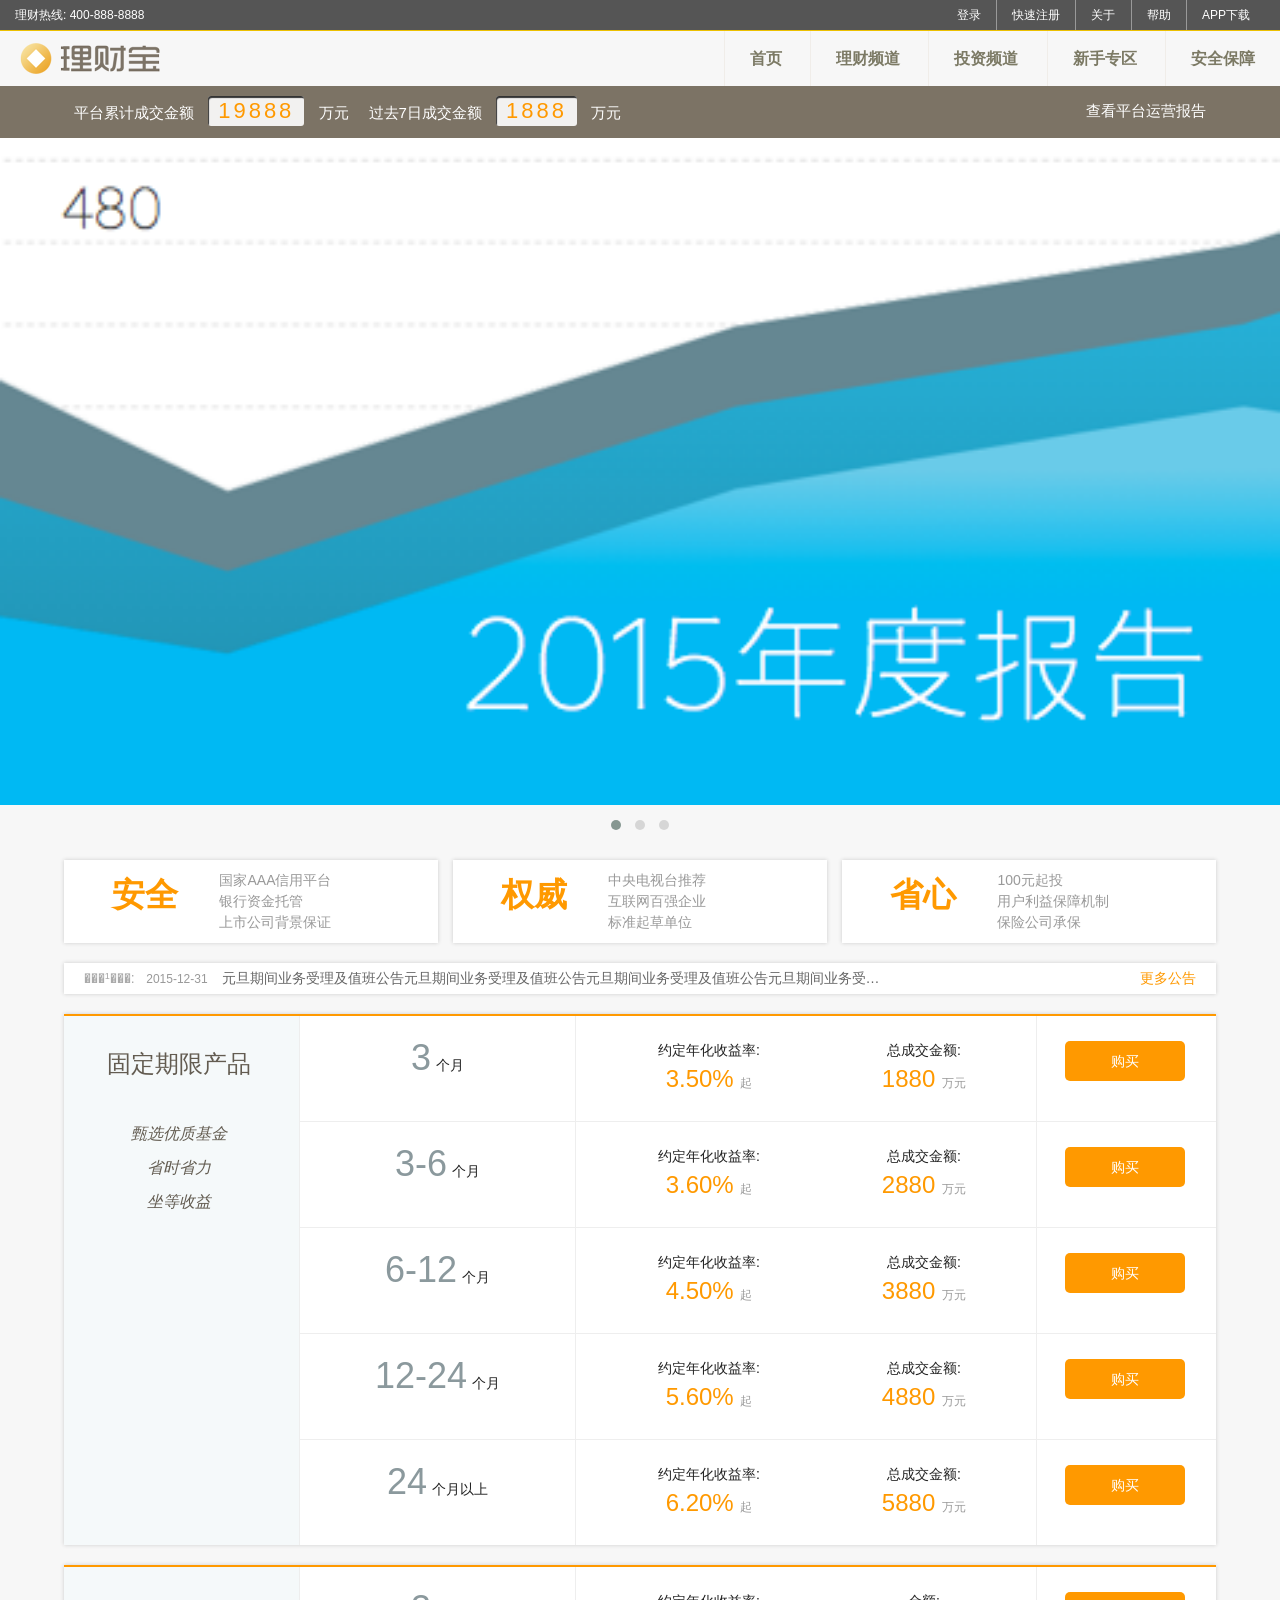
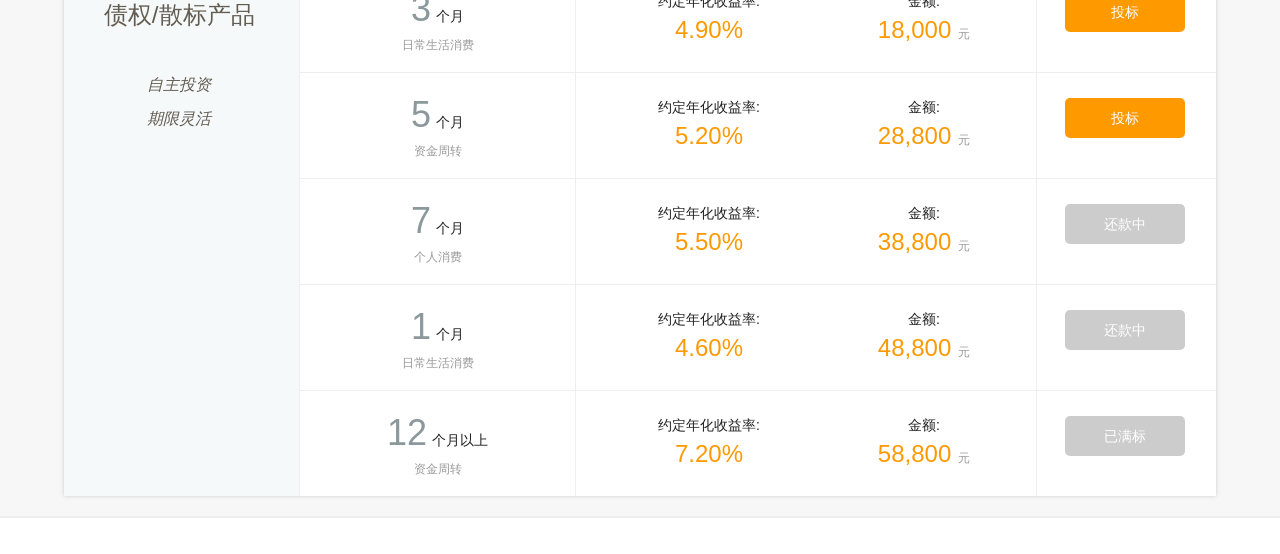
<file: index.html>
<!doctype html>
<html lang="zh-CN">
<head>
    <meta charset="UTF-8">
    <meta http-equiv="x-ua-compatible" content="ie=edge">
    <title>理财宝 首页</title>
    <meta name="viewport" content="width=device-width, initial-scale=1">
    <!-- build:css css/combined.css -->
    <link rel="stylesheet" href="css/normalize.css">
    <link rel="stylesheet" href="js/vendor/owl.carousel.2.1.0/assets/owl.carousel.min.css">
    <link rel="stylesheet" href="js/vendor/owl.carousel.2.1.0/assets/owl.theme.default.min.css">
    <link rel="stylesheet" href="css/main.css">
    <!-- endbuild -->
</head>
<body>
<!--[if lte IE 8]>
<p class="browserupgrade">您的浏览器版本老的可笑, 请到 <a href="http://browsehappy.com/">这里</a> 更新, 以获取最佳的体验</p>
<![endif]-->

<header>
    <nav class="top">
        <span class="tel">理财热线: 400-888-8888</span>
        <ul>
            <li><a href="#">登录</a></li>
            <li><a href="#">快速注册</a></li>
            <li><a href="#">关于</a></li>
            <li><a href="#">帮助</a></li>
            <li><a href="#">APP下载</a></li>
        </ul>
    </nav>
    <nav class="main">
        <a href="#" class="brand"><img src="img/logo@1x.png" alt="回到首页"></a>
        <ul>
            <li><a href="#">首页</a></li>
            <li><a href="#">理财频道</a></li>
            <li><a href="#">投资频道</a></li>
            <li><a href="#">新手专区</a></li>
            <li><a href="#">安全保障</a></li>
        </ul>
    </nav>
</header>

<div class="container">
    <div class="transaction clearfix">
        <div class="trans-content">
            <div class="trans-data">
                <span>平台累计成交金额</span>
                <span class="trans-money">19888</span>
                <span>万元</span>
            </div>
            <div class="trans-data">
                <span>过去7日成交金额</span>
                <span class="trans-money">1888</span>
                <span>万元</span>
            </div>
            <div class="trans-report">
                <a href="#">查看平台运营报告</a>
            </div>
        </div>
    </div>

    <div class="ad">
        <div class="owl-carousel owl-theme">
            <div class="item">
                <picture>
                    <source srcset="img/ad001-l.png" media="(min-width:50em)">
                    <source srcset="img/ad001-m.png" media="(min-width:30em)">
                    <img src="img/ad001.png" alt="2015年度报告">
                </picture>
            </div>
            <div class="item">
                <picture>
                    <source srcset="img/ad002-l.png" media="(min-width: 50em)">
                    <source srcset="img/ad002-m.png" media="(min-width: 30em)">
                    <img srcset="img/ad002.png" alt="新年红包">
                </picture>
            </div>
            <div class="item">
                <picture>
                    <source srcset="img/ad003-l.png" media="(min-width: 50em)">
                    <source srcset="img/ad003-m.png" media="(min-width: 30em)">
                    <img srcset="img/ad003.png" alt="新手秘籍">
                </picture>
            </div>
        </div>
    </div>

    <section class="feature">
        <div class="item">
            <h3>安全</h3>
            <p>国家AAA信用平台<br>银行资金托管<br>上市公司背景保证</p>
        </div>
        <div class="item">
            <h3>权威</h3>
            <p>中央电视台推荐<br>互联网百强企业<br>标准起草单位</p>
        </div>
        <div class="item">
            <h3>省心</h3>
            <p>100元起投<br>用户利益保障机制<br>保险公司承保</p>
        </div>
    </section>

    <div class="notice clearfix">
        <a href="#"><span>2015-12-31</span>
            元旦期间业务受理及值班公告元旦期间业务受理及值班公告元旦期间业务受理及值班公告元旦期间业务受理及值班公告元旦期间业务受理及值班公告元旦期间业务受理及值班公告元旦期间业务受理及值班公告元旦期间业务受理及值班公告元旦期间业务受理及值班公告</a>
        <a href="#" class="more">更多公告</a>
    </div>

    <section class="product clearfix">
        <h2>固定期限产品
            <em>甄选优质基金</em>
            <em>省时省力</em>
            <em>坐等收益</em>
        </h2>

        <div class="product-content">
            <div class="item clearfix">
                <h3><em>3</em>个月</h3>
                <div class="info">
                    <p>约定年化收益率: <span class="year-rate">3.50% <i>起</i></span></p>
                    <p>总成交金额: <span class="money">1880 <i>万元</i></span></p>
                </div>
                <div class="buy">
                    <a href="#">购买</a>
                </div>
            </div>

            <div class="item clearfix">
                <h3><em>3-6</em>个月</h3>
                <div class="info">
                    <p>约定年化收益率: <span class="year-rate">3.60% <i>起</i></span></p>
                    <p>总成交金额: <span class="money">2880 <i>万元</i></span></p>
                </div>
                <div class="buy">
                    <a href="#">购买</a>
                </div>
            </div>

            <div class="item clearfix">
                <h3><em>6-12</em>个月</h3>
                <div class="info">
                    <p>约定年化收益率: <span class="year-rate">4.50% <i>起</i></span></p>
                    <p>总成交金额: <span class="money">3880 <i>万元</i></span></p>
                </div>
                <div class="buy">
                    <a href="#">购买</a>
                </div>
            </div>

            <div class="item clearfix">
                <h3><em>12-24</em>个月</h3>
                <div class="info">
                    <p>约定年化收益率: <span class="year-rate">5.60% <i>起</i></span></p>
                    <p>总成交金额: <span class="money">4880 <i>万元</i></span></p>
                </div>
                <div class="buy">
                    <a href="#">购买</a>
                </div>
            </div>

            <div class="item clearfix">
                <h3><em>24</em>个月以上</h3>
                <div class="info">
                    <p>约定年化收益率: <span class="year-rate">6.20% <i>起</i></span></p>
                    <p>总成交金额: <span class="money">5880 <i>万元</i></span></p>
                </div>
                <div class="buy">
                    <a href="#">购买</a>
                </div>
            </div>
        </div>
    </section>

    <section class="product clearfix">
        <h2>债权/散标产品
            <em>自主投资</em>
            <em>期限灵活</em>
        </h2>

        <div class="product-content">
            <div class="item clearfix">
                <h3><em>3</em>个月 <i>日常生活消费</i></h3>
                <div class="info">
                    <p>约定年化收益率: <span class="year-rate">4.90%</span></p>
                    <p>金额: <span class="money">18,000 <i>元</i></span></p>
                </div>
                <div class="buy">
                    <a href="#">投标</a>
                </div>
            </div>

            <div class="item clearfix">
                <h3><em>5</em>个月 <i>资金周转</i></h3>
                <div class="info">
                    <p>约定年化收益率: <span class="year-rate">5.20%</span></p>
                    <p>金额: <span class="money">28,800 <i>元</i></span></p>
                </div>
                <div class="buy">
                    <a href="#">投标</a>
                </div>
            </div>

            <div class="item clearfix">
                <h3><em>7</em>个月 <i>个人消费</i></h3>
                <div class="info">
                    <p>约定年化收益率: <span class="year-rate">5.50%</span></p>
                    <p>金额: <span class="money">38,800 <i>元</i></span></p>
                </div>
                <div class="buy">
                    <a href="#" class="disabled">还款中</a>
                </div>
            </div>

            <div class="item clearfix">
                <h3><em>1</em>个月 <i>日常生活消费</i></h3>
                <div class="info">
                    <p>约定年化收益率: <span class="year-rate">4.60%</span></p>
                    <p>金额: <span class="money">48,800 <i>元</i></span></p>
                </div>
                <div class="buy">
                    <a href="#" class="disabled">还款中</a>
                </div>
            </div>

            <div class="item clearfix">
                <h3><em>12</em>个月以上 <i>资金周转</i></h3>
                <div class="info">
                    <p>约定年化收益率: <span class="year-rate">7.20%</span></p>
                    <p>金额: <span class="money">58,800 <i>元</i></span></p>
                </div>
                <div class="buy">
                    <a href="#" class="disabled">已满标</a>
                </div>
            </div>
        </div>
    </section>

    <nav class="footer">
        <div class="footer-content clearfix">
            <p class="brand"></p>
            <ul>
                <li class="title">关于我们</li>
                <li><a href="#">公司介绍</a></li>
                <li><a href="#">业务模式</a></li>
                <li><a href="#">合作机构</a></li>
                <li><a href="#">服务协议</a></li>
            </ul>
            <ul>
                <li class="title">风险防范</li>
                <li><a href="#">账户安全</a></li>
                <li><a href="#">安全保障</a></li>
            </ul>
            <ul>
                <li class="title">理财产品</li>
                <li><a href="#">固定期限</a></li>
                <li><a href="#">债权/散标</a></li>
            </ul>
            <ul>
                <li class="title">交易帮助</li>
                <li><a href="#">购买</a></li>
                <li><a href="#">赎回</a></li>
                <li><a href="#">提现</a></li>
            </ul>
            <ul>
                <li class="title">机构服务</li>
                <li><a href="#">机构中心</a></li>
                <li><a href="#">合作联系</a></li>
            </ul>
        </div>
    </nav>
</div>

<footer>
    <ul>
        <li><span class="icon icon-zfywxk">支付业务许可证</span></li>
        <li><span class="icon icon-pcirk">PCI认证</span></li>
        <li><span class="icon icon-visayz">Visa 验证</span></li>
        <li><span class="icon icon-vsjmfw">VerSign加密服务</span></li>
        <li><span class="icon icon-wlgs">网络工商</span></li>
        <li><span class="icon icon-rzcx">电子商务协会认证诚信网</span></li>
        <li><span class="icon icon-gs">北京工商</span></li>
    </ul>
    <p>北京某互联网金融公司 版权所有 ® 2015-2016</p>
</footer>

<!-- build:js js/combined.js -->
<script src="js/modernizr.js"></script>
<script src="js/vendor/jquery.min.js"></script>
<script src="js/vendor/owl.carousel.2.1.0/owl.carousel.min.js"></script>
<script src="js/vendor/picturefill.min.js"></script>
<script src="js/main.js"></script>
<!-- endbuild -->
</body>
</html>
</file>
<file: css/main.css>
/************
 * ��??��????��???
 ************/

/* ==========
   ??????��??��?��?��?
   ========== */

html {
    font-size: 62.5%;
    color: #222;
}

::selection {
    background-color: #b3d4fc;
    text-shadow: none;
}

ul {
    margin: 0;
    padding: 0;
}

li {
    list-style: none;
}

/* ==========
   ?��??����??��???
   ========== */

.center-block {
    display: block;
    margin-right: auto;
    margin-left: auto;
}

.pull-right {
    float: right !important;
}

.pull-left {
    float: left !important;
}

.text-right {
    text-align: right !important;
}

.text-left {
    text-align: left !important;
}

.text-center {
    text-align: center !important;
}

.hide {
    display: none !important;
}

.show {
    display: block !important;
}

.invisible {
    visibility: hidden;
}

.text-hide {
    font: 0/0 a;
    color: transparent;
    text-shadow: none;
    background-color: transparent;
    border: 0;
}

.clearfix:before,
.clearfix:after {
    content: " ";
    display: table;
}

.clearfix:after {
    clear: both;
}

/* ===============
   ???����???��????�C��????��?
   =============== */

.browserupgrade {
    margin: 0;
    padding: 1rem;
    background: #ccc;
}

/* ===============
   ��???????�먦??��????��???
   =============== */

body {
    font-size: 1.2rem;
    line-height: 1.5;
    background-color: #f7f7f7;
}

a {
    color: #666;
    text-decoration: none;
}

a:hover, a:active {
    color: #0ae;
    text-decoration: underline;
}

/* ??��????��?��?�� */

header {
    width: 100%;
}

header .top {
    line-height: 3rem;
    padding: 0 1.5rem;
    color: #fff;
    background: #555;
    border-bottom: 1px #ecc000 solid;
}

header .top .tel {
    float: left;
}

header .top ul {
    text-align: right;
}

header .top ul li {
    display: inline-block;
}

header .top ul li + li {
    border-left: 1px solid #999;
    margin-left: -3px;
}

header .top ul li a {
    display: inline-block;
    padding: 0 1.5rem;
    color: #fff;
}

@media only screen and (max-width: 50em) {
    header .top ul li a {
        padding: 0 1rem;
    }
}

@media only screen and (min-width: 30.0625em) and (max-width: 50em) {

}

@media only screen and (max-width: 30em) {
    header .top .tel,
    header .top ul li:nth-child(3),
    header .top ul li:nth-child(4) {
        display: none;
    }
}

header .main {
    padding: 0;
}

header .main .brand {
    float: left;
    padding: 1rem 1.5rem 0;
}

header .main ul {
    text-align: right;
}

header .main ul li {
    display: inline-block;
    border-left: 1px solid #f0ede9;
}

header .main ul li a {
    display: inline-block;
    padding: 0 2.5rem;
    line-height: 5.5rem;
    font-size: 1.6rem;
    font-weight: bold;
    color: #7c7a65;
    text-decoration: none;
}

header .main ul li a:hover,
header .main ul li a:active,
header .main ul li a.active {
    color: #ffb300;
    background-color: #f8f6f1;
}

@media only screen and (max-width: 50em) {

    header .main .brand {
        float: none;
        display: block;
        padding: 0;
        margin: 1.5rem auto 0.5rem;
        text-align: center;
    }

    header .main ul {
        text-align: center;
    }

    header .main ul li {
        border: none;
    }

    header .main ul li a {
        padding: 0 1.5rem;
    }
}

@media only screen and (max-width: 30em) {

    header .main ul li {
        line-height: 3rem;
    }

    header .main ul li:first-child {
        display: none;
    }

    header .main ul li a {
        font-weight: normal;
        padding: 0 0.5rem;
    }
}

/* ??��??????��????��??? */

.container {
    width: 100%;
}

/* ??��??��?????? */

.transaction {
    width: 100%;
    background-color: #7c7365;
}

.trans-content {
    max-width: 90%;
    margin: 0 auto;
    font-size: 1.5rem;
}

.trans-data {
  float: left;
      padding: 1rem  ;
    text-align: left;
}

.trans-data span {
    display: inline-block;
    line-height: 3rem;
    color: #fff;
}

.trans-data span.trans-money {
    font-size: 2.2rem;
    color: #ff9900;
    letter-spacing: 3px;
    margin: 0 1rem;
    padding: 0 1rem;
    border-radius: 3px;
    background-color: rgba(255, 255, 255, 0.9);
    box-shadow: 1px 2px 1px #333 inset;
}

.trans-report {
    text-align: right;
}

.trans-report a {
    display: inline-block;
    padding: 1rem;
    line-height: 3rem;
    color: #fff;
}

@media only screen and (max-width: 50em) {

    .trans-data {
        padding: 1rem 0.5rem;
    }

    .trans-data span {
        font-size: 1.2rem;
    }

    .trans-data span.trans-money {
        font-size: 1.6rem;
        margin: 0;
        padding: 0;
        letter-spacing: inherit;
        box-shadow: none;
        background: transparent;
    }

    .trans-report a {
        font-size: 1.2rem;
    }
}

@media only screen and (max-width: 30em) {

    .transaction {
        padding: 0.5rem 0;
    }

    .trans-data, .trans-report {
        float: none;
        text-align: center;
    }

    .trans-data, .trans-report a {
        padding: 0;
    }
}

/* ?????��????��? */

.ad {
   /* display: none;*/
}

/* ?????��?��???? */

.feature {
    width: 90%;
    margin: 2rem auto;
    font-size: 0;
}

.feature .item {
    display: inline-block;
    width: calc(33.33333% - 3rem);/* css3������������ȷֵ���ʽ*/
    padding: 1rem 1rem 1rem 1rem;
    font-size: 1.4rem;
    background-color: #fff;
    box-shadow: 0 0 4px #ccc;

}

.feature .item +.item{/*ѡ������item��ߵļ��*/
    margin-left: 1.5rem;
}

.feature .item h3 {
    display: inline-block;
    width: 40%;
    margin: 0;
    padding: 0;
    vertical-align: top;
    font-size: 3.3rem;
    text-align: center;
    color: #ff9900;
}

.feature .item p {
    display: inline-block;
    width: 55%;
    margin: 0;
    padding: 0;
    color: #999;
}

@media only screen and (min-width: 30.0625em) and (max-width: 50em) {

    .feature .item h3,
    .feature .item p {
        display: block;
        width: 100%;
        font-size: 2.6rem;
        text-align: center;
    }

    .feature .item p {
        font-size: 1.2rem;
    }
}/*����Ļ��С��Ļ֮���*/

@media only screen and (max-width: 30em) {

    .feature {
        width: 96%;
        margin: 1rem auto;
    }

    .feature .item {
        display: block;
        width: auto;/*�������Զ���*/
    }

    .feature .item + .item {
        margin: 1rem 0 0 ;
    }
}/*����ΪС��Ļ������ʽ*/

/* ??��?�C��?��??��? */

.notice {
    width: 90%;
    margin: 2rem auto;
    font-size: 1.4rem;
    line-height: 3rem;
    background-color: #fff;
    box-shadow: 0 0 4px #ccc;
}

.notice a {
    float: left;
    display: inline-block;
    width: 70%;
    margin-left: 2rem;
    text-decoration: none;
}

.notice a:first-child {
    text-overflow: ellipsis;
    overflow: hidden;
    white-space: nowrap;
    /*�����ж೤  ������*/
}

.notice a:first-child:before {
    content: '���¹���: \00a0\00a0';
    color: #aaa;
}

.notice a span {
    color: #999;
    font-size: 1.2rem;
    margin-right: 1rem;
}

.notice a.more {
    float: right;
    width: auto;
    margin-right: 2rem;
    color: #ff9900;
}

@media only screen and (max-width: 30em) {

    .notice {
        width: 96%;
        margin: 1rem auto;
        font-size: 1.2rem;
    }

    .notice a {
        margin-left: 1rem;
    }

    .notice a span {
        display: none;
    }
}

/* ??��?��???����?�� */

.product {
    width: 90%;
    margin: 2rem auto;
    font-size: 1.4rem;
    background-color: #f5f9fa;
    border-top: 2px solid #ff9900;
    box-shadow: 0 0 4px #ccc;
}

.product h2 {
    float: left;
    width: 20%;
    margin-top: 3rem;
    text-align: center;
    font-size: 2.4rem;
    font-weight: normal;
    color: #635c51;
}

.product h2 em {
    display: block;
    margin-top: 1rem;
    font-size: 1.6rem;
}

.product h2 em:first-child {
    margin-top: 4rem;
}

.product .product-content {
    float: right;
    width: 79.5%;
    border-left: 1px solid #eee;
    background-color: #fff;
}

.product .product-content .item {
    width: 100%;
}

.product .product-content .item + .item {
    border-top: 1px solid #eee;
}

.product .product-content .item h3 {
    float: left;
    width: 30%;
    margin: 1.5rem 0;
    font-size: 1.4rem;
    font-weight: normal;
    text-align: center;
}

.product .product-content .item h3 em {
    margin-right: 0.5rem;
    font-size: 3.6rem;
    font-style: normal;
    color: #8b999d;
}

.product .product-content .item h3 i {
    display: block;
    font-size: 1.2rem;
    font-style: normal;
    color: #999;
}

.product .product-content .item .info {
    float: left;
    width: 48%;
    padding: 1rem;
    border-left: 1px solid #eee;
    border-right: 1px solid #eee;
    font-size: 14px;
}

.product .product-content .item .info p {
   /* float: left;*/
    display: inline-block;
    text-align: center;
    width: 56%;
}

.product .product-content .item .info p:last-child {
    width: 40%;
}

.product .product-content .item .info p span {
    display: block;
    font-size: 2.4rem;
    color: #ff9900;
}

.product .product-content .item .info p span i {
    font-size: 1.2rem;
    font-style: normal;
    color: #999;
}

.product .product-content .item .buy {
    float: left;
    width: calc(22% - 4.4rem);
    padding: 1rem;
}

.product .product-content .item .buy a {
    display: block;
    width: 90%;
    margin: 1.5rem auto;
    max-width: 12rem;
    line-height: 4rem;
    text-align: center;
    text-decoration: none;
    color: #fff;
    background-color: #ff9900;
    border-radius: 5px;
}

.product .product-content .item .buy a:hover,
.product .product-content .item .buy a:active {
    background-color: #ffc468;
}

.product .product-content .item .buy a.disabled {
    background-color: #ccc !important;
    cursor: not-allowed;
}

@media only screen and (max-width: 50em) {

    .product h2 {
        float: none;
        width: 100%;
        margin-top: 2rem;
        font-size: 2.2rem;
    }

    .product h2 em:first-child {
        margin-top: 0;
    }

    .product h2 em {
        display: inline;
        font-size: 1.2rem;
    }

    .product .product-content {
        float: none;
        width: 100%;
    }

    .product .product-content .item h3 {
        margin-bottom: 0
    }

    .product .product-content .item h3 em {
        font-size: 2.4rem;
    }

    .product .product-content .item .info {
        padding: 1rem 1rem 0;
        font-size: 1.2rem;
    }

    .product .product-content .item .info p span {
        font-size: 2rem;
    }

    .product .product-content .item .buy a {
        margin: 0.5rem auto;
    }
}

@media only screen and (max-width: 30em) {

    .product {
        width: 96%;
    }

    .product h2 em:first-child:before {
        content: " ";/*����ǰ����������ı�־*/
        display: table;
    }

    .product .product-content .item h3 em {
        font-size: 2rem;
        margin-right: 0;
    }

    .product .product-content .item .info {
        float: right;
        width: 70%;
        padding: 1rem 0;
        border: none;
    }

    .product .product-content .item .info p span {
        font-size: 1.8rem;
    }

    .product .product-content .item .buy {
        clear: both;
        float: none;
        width: 100%;
        padding: 1rem 0 2rem;
    }

    .product .product-content .item .buy a {
        margin-top: 0;
        max-width: 26rem;
    }
}

/* ???��?��???��?? */

.footer {
    padding: 3rem 0;
    background-color: #fff;
    border-top: 2px solid #eee;
}

.footer-content {
    width: 90%;
    margin: 0 auto;
}

.footer-content .brand {
    float: left;
    display: block;
    -webkit-filter: grayscale(100%);
    filter: grayscale(100%);
    width: 20%;
    height: 35px;
    background: url('../img/logo@1x.png') no-repeat left;
    background-size: 150px 35px;
}

.footer-content ul {
    float: left;
    width: 15%;
}

.footer-content ul li {
    font-size: 1.4rem;
    line-height: 2.4rem;
}

.footer-content ul li.title {
    font-size: 1.6rem;
    line-height: 3rem;
}


@media only screen and (max-width: 50em) {

    .footer-content .brand {
        display: none;
    }

    .footer-content ul {
        width: 20%;
    }

    .footer-content ul li {
        font-size: 1.2rem;
        line-height: 2rem;
    }

    .footer-content ul li.title {
        font-size: 1.4rem;
        line-height: 2.5rem;
    }
}

@media only screen and (max-width: 30em) {
    .footer-content {
        width: 98%;
    }

    .footer-content ul li.title {
        font-size: 1.2rem;
        line-height: 2rem;
    }
}

/* ???��?�� */

footer {
    width: 100%;
    padding: 3rem 0 5rem;
    background-color: #ededed;
}

footer ul {
    text-align: center;
}

footer ul li {
    display: inline-block;
}

footer ul li .icon {
    display: inline-block;
    text-indent: -999rem;
    margin-right: 1.5rem;
    background: url(https://i.alipayobjects.com/e/201307/jebmKcbrh.png) no-repeat;
    background-size: 466px 447px;
    overflow: hidden;
}

footer ul li .icon-zfywxk {
    width: 38px;
    height: 27px;
    background-position: -369px -45px;
}

footer ul li .icon-pcirk {
    width: 78px;
    height: 27px;
    background-position: -110px -96px;
}

footer ul li .icon-visayz {
    width: 36px;
    height: 27px;
    background-position: -426px -90px;
}

footer ul li .icon-vsjmfw {
    width: 63px;
    height: 27px;
    margin-right: 13px;
    background-position: -401px -186px;
}

footer ul li .icon-wlgs {
    width: 22px;
    height: 27px;
    background-position: -48px -48px;
}

footer ul li .icon-rzcx {
    width: 75px;
    height: 27px;
    background-position: 0 -320px;
}

footer ul li .icon-gs {
    width: 30px;
    height: 30px;
    margin-right: 0;
    background: url(https://os.alipayobjects.com/rmsportal/lybcjqloSPjMAFg.png) no-repeat;
    background-size: 30px;
}

footer p {
    text-align: center;
    color: #999;
}
</file>
